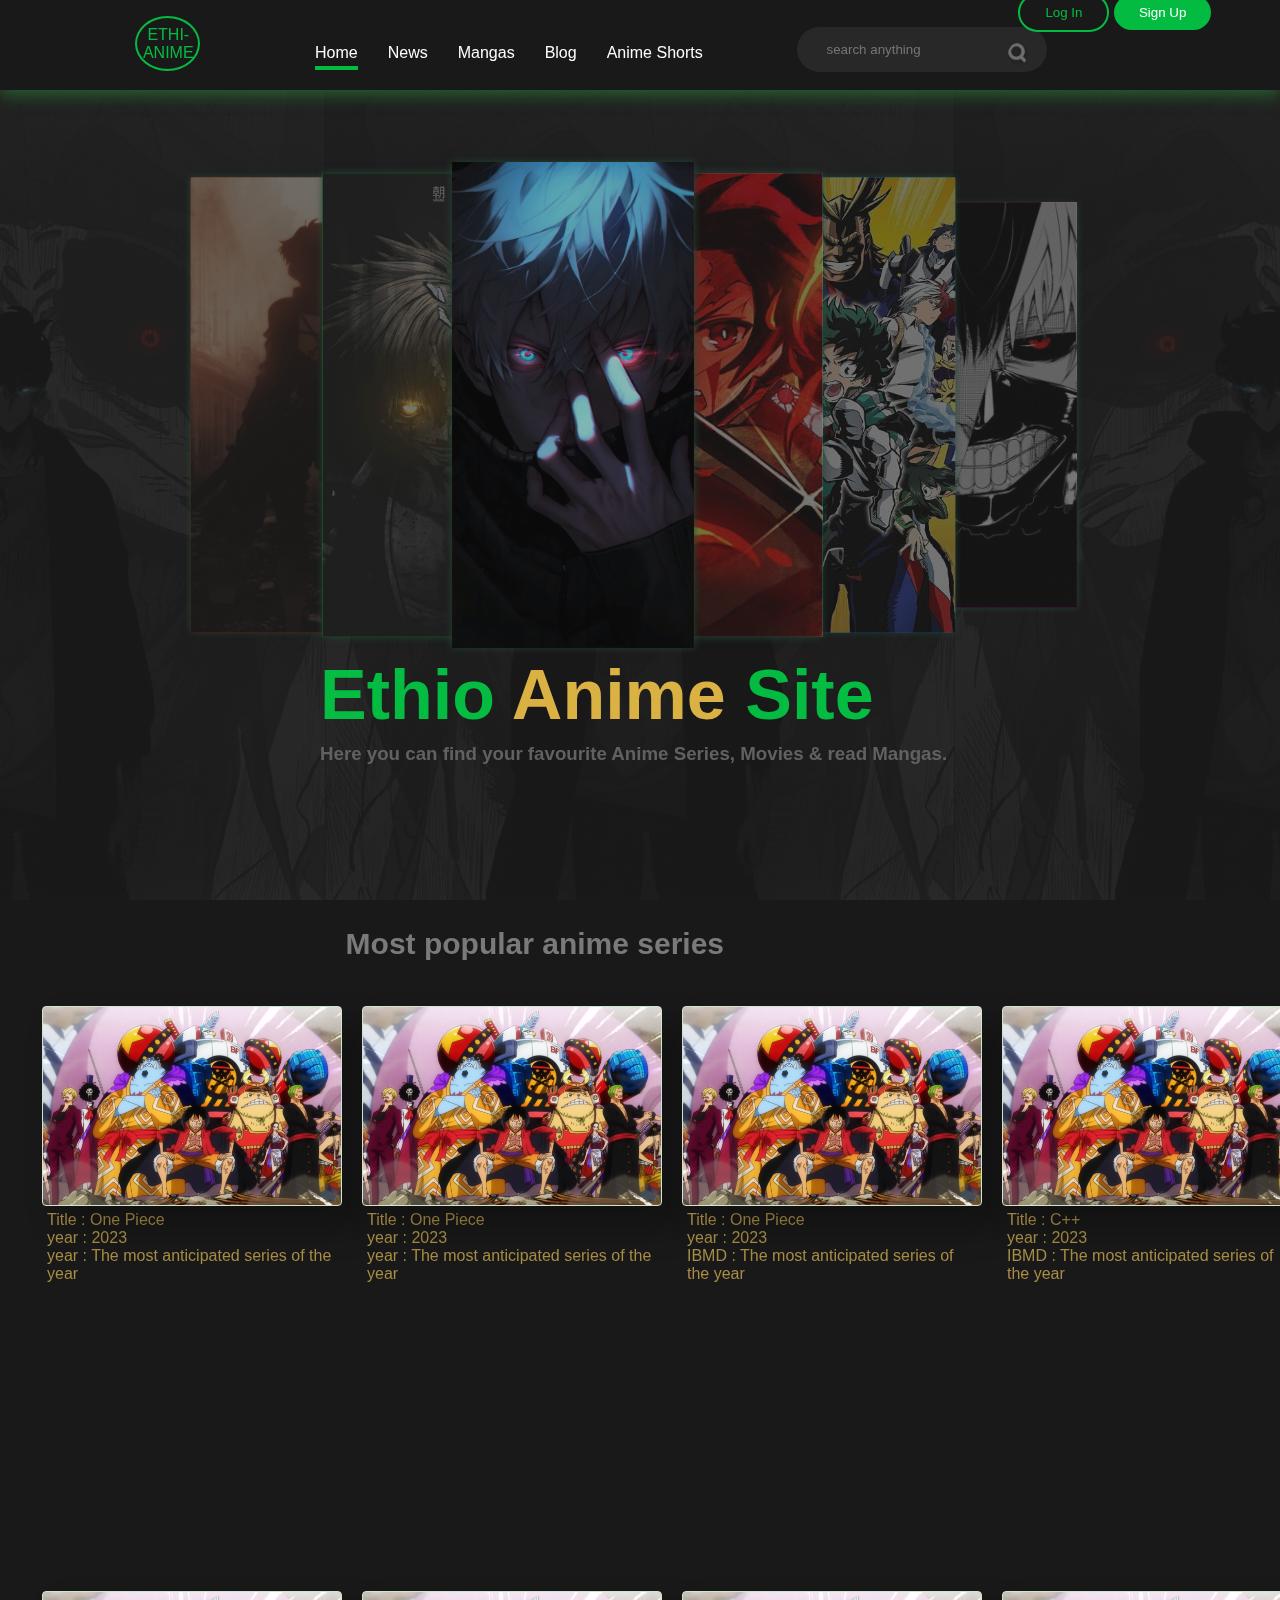
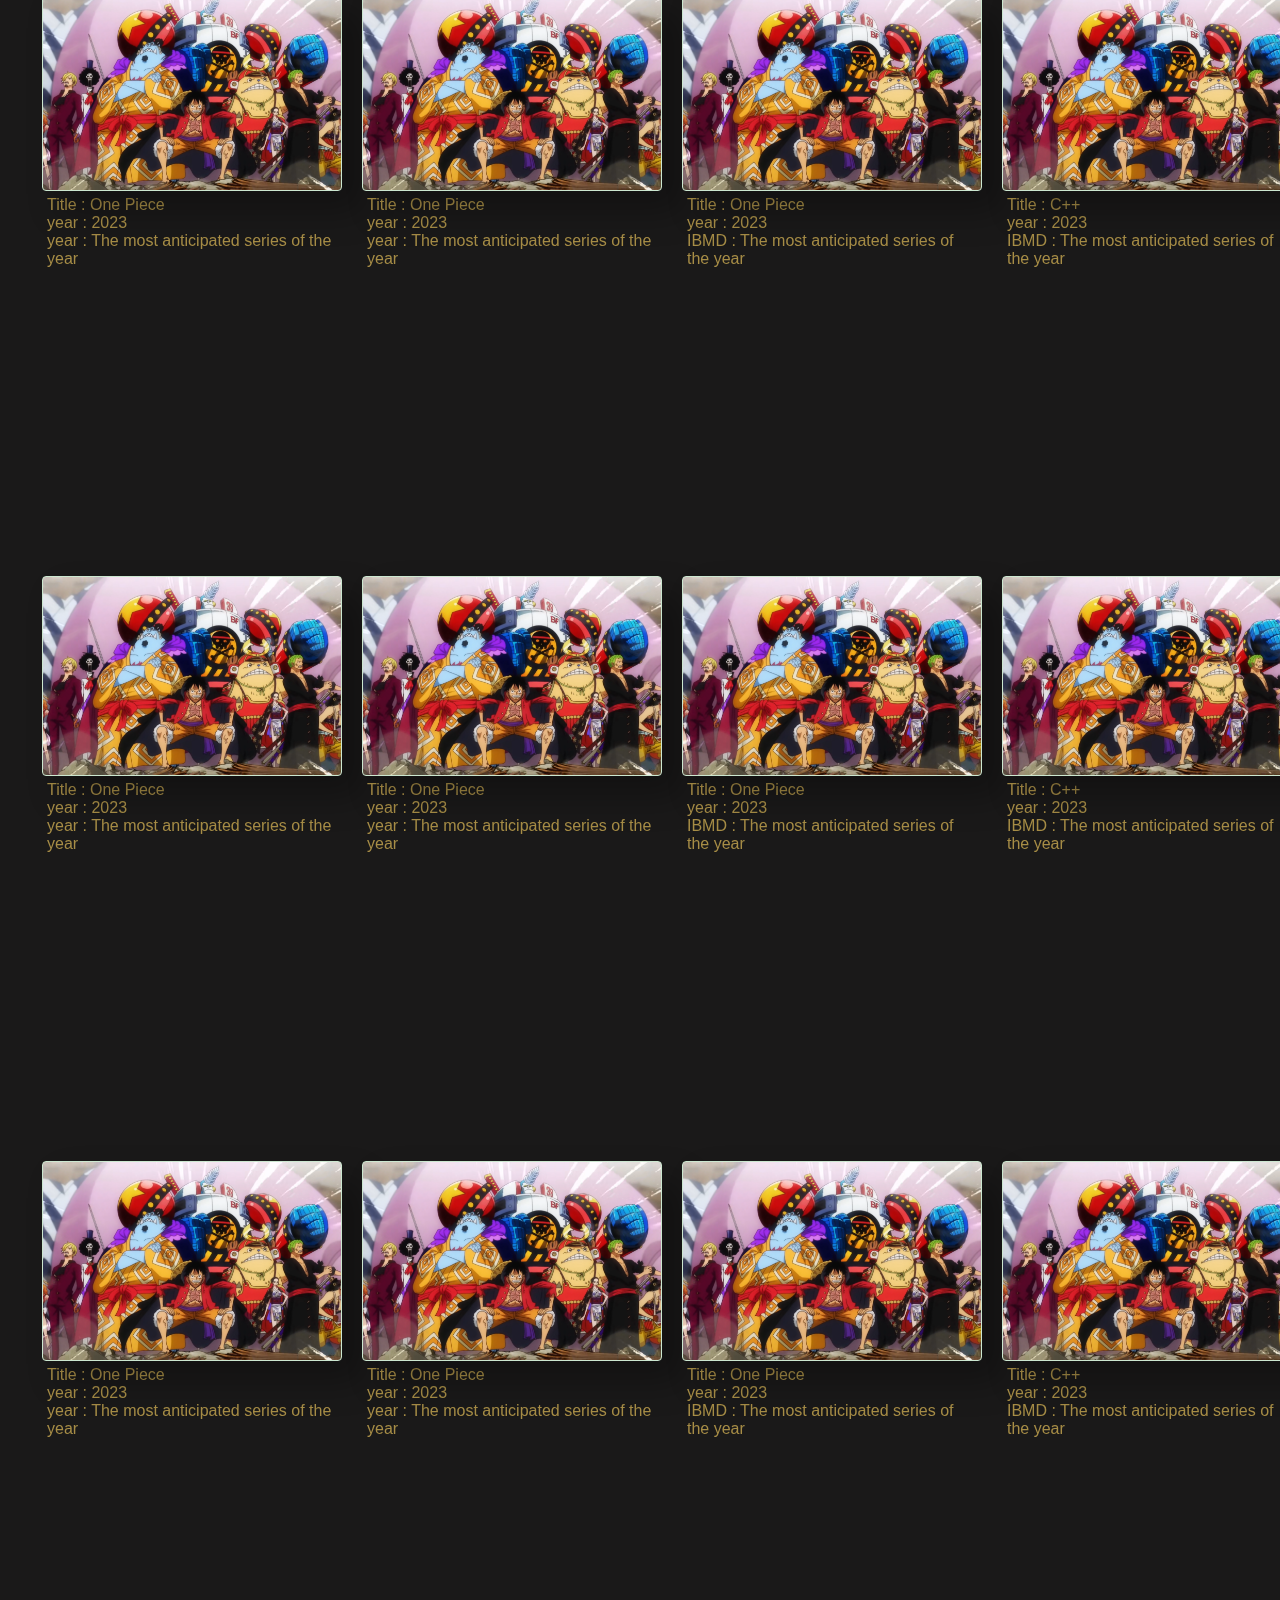
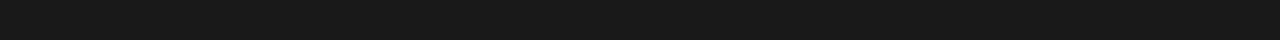
<file: index.html>
<!DOCTYPE html>
<html lang="en">
<head>
    <meta charset="UTF-8">
    <meta http-equiv="X-UA-Compatible" content="IE=edge">
    <meta name="viewport" content="width=device-width, initial-scale=1.0">
    <title>Ethio Anime Offical</title>
    <link rel="stylesheet" href="./css/style.css">
</head>
<body>
  <section class="landing">
    
 

    <div class="navBar">

      <div class="popup">
            <div class="close-btn">&times;</div>
            <div class="log-sign-holder">
                <ul>
                    <li >
                        <button id="login" type="button">Log in</button>
                    </li>
                    <li id="login">
                        <button id="signup" type="button">Sign Up</button>
                    </li>
                    <!-- <li id="signup"><a href="">Sign Up</a></li> -->
                </ul>
            </div>
            <div class="form" id="form">
                <h2>Wellcome Back</h2>
                <div class="form-element">
                    <label for="username">Username</label>
                    <input type="text" id="username">
                </div>
                <div class="form-element">
                    <label for="password">Password</label>
                    <input type="password" id="password" >
                </div>
                <div class="form-element" id="forgot">
                    <a href="#">forgot?</a>
                </div>
                <div class="form-element">
                    <button type="submit" class="btn1" onclick="">Login</button>
                </div>
            </div>
            <div class="form1" id="form1">
                <h2>Wellcome Back</h2>
                <div class="form-element">
                    <label for="email">Email</label>
                    <input type="email" id="email" >
                </div>
                <div class="form-element">
                    <label for="password">Password</label>
                    <input type="password" id="password" >
                </div>
                <div class="form-element">
                    <label for="password">Confirm Password</label>
                    <input type="password" id="password" >
                </div>
                <div class="form-element" id="forgot">
                    <a href="#">forgot?</a>
                </div>
                <div class="form-element">
                    <button type="submit" class="btn1" onclick="">Sign Up</button>
                </div>
            </div>
         </div>
         <div class="inner">
            <nav>
                <ul>
                  
                <div class="logo">ETHI-ANIME</div>
                <!-- Straw Hat -->
               <!-- <div class="strawContainer "> -->
                 <!-- <div class="strawhatOuter straw">
                </div>
                <div class="strawhatOuterEnd straw">
                    <div class="strawhatinner straw">
                                   
                </div>
               </div> -->
                <!-- Straw Hat -->


                    <li>
                        <a href="../ ./index.html"  class="Home">Home</a>
                    </li>
                    <li>
                        <a href="./news.html">News</a>
                    </li>
                    <li>
                        <a href="./mangas.html">Mangas</a>
                    </li>
                    <li>
                        <a href="./blog.html">Blog</a>
                    </li>
                    <li>
                        <a href="./css Animetion Affect/Animeshort.html">Anime Shorts</a>
                    </li>

                    <li>
                      <!-- <input type="search">
                      <button>
                        <img src="/img/Vector_search_icon.svg.png" alt="">
                      </button> -->
                      <form action="" method="get" class="search-bar">
                        <input type="text" placeholder="    search anything" name="q" class="input">
                        <button type="submit" id="search-bar-button">
                            <img src="img/Vector_search_icon.svg.png" alt="">
                        </button>
                      </form>
                    </li>
                </ul>
                <div class="login-position">
                  <button id="show-login" >Log In</button>
                  <button id="show-signup">Sign Up</button>
               </div>
              </nav>
            </div>
          </div>
            <!-- sign up start -->




    <!-- sign up Ending -->
            <!-- <h1>Ethio Anime</h1> -->
            <div class="gallery" id="posterList">
                <div class="BgImgBob" id="one">
                  <div class="layer">
                    <h3>Solo Leveling</h3>
                  </div>
                </div>
                <div class="BgImgBob" id="two">
                  <div class="layer">
                    <h3>Shingiki no Kiyojin</h3>
                  </div>
                </div>
                <div class="BgImgBob" id="three">
                  <div class="layer">
                    <h3>Bleach</h3>
                  </div>
                </div>
                <div class="BgImgBob" id="four">
                  <div class="layer">
                    <h3>jujutsu Kisen</h3>
                  </div>
                </div>
                <div class="BgImgBob" id="five">
                  <div class="layer">
                    <h3>Demon Slayer</h3>
                  </div>
                </div>
                <div class="BgImgBob" id="six">
                  <div class="layer">
                    <h3>My Hero Academia</h3>
                  </div>
                </div>
                <div class="BgImgBob" id="seven">
                  <div class="layer">
                    <h3>Tokyo Ghoule</h3>
                  </div>
                </div>
            </div>
          <div class="title">
            <h1>Ethio <span> Anime</span> Site </h1>
          <h3>Here you can find your favourite Anime Series, Movies & read Mangas.</h3>
          </div>
        </section>
    
     <section class="store-container" id="forBooks">
        <h2>Most popular anime series</h2>
         <div id="store">
            <div  class="square">
                <div class="cover">
                  <p>
                    <label for="title">Title :</label>
                    One Piece
                  </p>
                  <p>
                    <label for="title">year :</label>
                    2023
                  </p>
                  <p>
                    <label for="title">year :</label>
                    The most anticipated series of the year
                  </p>
                  <a href="/img/anime/IMG_20220614_191658_292.mp4" download>Download <span></span></a>
                </div>
              </div>
              <div class="discription">
                <p>
                  <label for="title">Title :</label>
                  One Piece
                </p>
                <p>
                  <label for="title">year :</label>
                  2023
                </p>
                <p>
                  <label for="title">year :</label>
                  The most anticipated series of the year
                </p>      
              </div>
         </div>

         <div id="store">
            <div  class="square">
                <div class="cover">
                  <p>
                    <label for="title">Title :</label>
                    One Piece
                  </p>
                  <p>
                    <label for="title">year :</label>
                    2023
                  </p>
                  <p>
                    <label for="title">year :</label>
                    The most anticipated series of the year
                  </p>
                  <a href="./img/anime/IMG_20220614_191658_292.mp4" download>Download <span></span></a>
                </div>
              </div>
              <div class="discription">
                <p>
                  <label for="title">Title :</label>
                  One Piece
                </p>
                <p>
                  <label for="title">year :</label>
                  2023
                </p>
                <p>
                  <label for="title">year :</label>
                  The most anticipated series of the year
                </p>
      
              </div>
         </div>

  
         <div id="store">
            <div  class="square">
                <div class="cover">
                  <p>
                    <label for="title">Title :</label>
                    One Piece
                  </p>
                  <p>
                    <label for="title">year :</label>
                    2023
                  </p>
                  <p>
                    <label for="title">IBMD :</label>
                    The most anticipated series of the year
                  </p>
                  <a href="./img/anime/IMG_20220614_191658_292.mp4" download>Download <span></span></a>
                </div>
              </div>
              <div class="discription">
                <p>
                  <label for="title">Title :</label>
                  One Piece
                </p>
                <p>
                  <label for="title">year :</label>
                  2023
                </p>
                <p>
                  <label for="title">IBMD :</label>
                  The most anticipated series of the year
                </p>
      
              </div>
         </div>

        
         <div id="store">
            <div  class="square">
                <div class="cover">
                  <p>
                    <label for="title">Title :</label>
                    One Piece
                  </p>
                  <p>
                    <label for="title">year :</label>
                    2023
                  </p>
                  <p>
                    <label for="title">IBMD:</label>
                    The most anticipated series of the year
                  </p>
                  <a href="./img/anime/IMG_20220614_191658_292.mp4" download>Download <span></span></a>
                </div>
              </div>
              <div class="discription">
                <p>
                  <label for="title">Title :</label>
                  C++
                </p>
                <p>
                  <label for="title">year :</label>
                  2023
                </p>
                <p>
                  <label for="title">IBMD :</label>
                  The most anticipated series of the year
                </p>
      
              </div>
         </div>

       
      </section>
    <section class="store-container" id="forBooks">
       
         <div id="store">
            <div  class="square">
                <div class="cover">
                  <p>
                    <label for="title">Title :</label>
                    One Piece
                  </p>
                  <p>
                    <label for="title">year :</label>
                    2023
                  </p>
                  <p>
                    <label for="title">year :</label>
                    The most anticipated series of the year
                  </p>
                  <a href="./img/anime/IMG_20220614_191658_292.mp4" download>Download <span></span></a>
                </div>
              </div>
              <div class="discription">
                <p>
                  <label for="title">Title :</label>
                  One Piece
                </p>
                <p>
                  <label for="title">year :</label>
                  2023
                </p>
                <p>
                  <label for="title">year :</label>
                  The most anticipated series of the year
                </p>      
              </div>
         </div>

      
         <div id="store">
            <div  class="square">
                <div class="cover">
                  <p>
                    <label for="title">Title :</label>
                    One Piece
                  </p>
                  <p>
                    <label for="title">year :</label>
                    2023
                  </p>
                  <p>
                    <label for="title">year :</label>
                    The most anticipated series of the year
                  </p>
                  <a href="./img/anime/IMG_20220614_191658_292.mp4" download>Download <span></span></a>
                </div>
              </div>
              <div class="discription">
                <p>
                  <label for="title">Title :</label>
                  One Piece
                </p>
                <p>
                  <label for="title">year :</label>
                  2023
                </p>
                <p>
                  <label for="title">year :</label>
                  The most anticipated series of the year
                </p>
      
              </div>
         </div>

        
         <div id="store">
            <div  class="square">
                <div class="cover">
                  <p>
                    <label for="title">Title :</label>
                    One Piece
                  </p>
                  <p>
                    <label for="title">year :</label>
                    2023
                  </p>
                  <p>
                    <label for="title">IBMD :</label>
                    The most anticipated series of the year
                  </p>
                  <a href="./img/anime/IMG_20220614_191658_292.mp4" download>Download <span></span></a>
                </div>
              </div>
              <div class="discription">
                <p>
                  <label for="title">Title :</label>
                  One Piece
                </p>
                <p>
                  <label for="title">year :</label>
                  2023
                </p>
                <p>
                  <label for="title">IBMD :</label>
                  The most anticipated series of the year
                </p>
      
              </div>
         </div>

     
         <div id="store">
            <div  class="square">
                <div class="cover">
                  <p>
                    <label for="title">Title :</label>
                    One Piece
                  </p>
                  <p>
                    <label for="title">year :</label>
                    2023
                  </p>
                  <p>
                    <label for="title">IBMD:</label>
                    The most anticipated series of the year
                  </p>
                  <a href="./img/anime/IMG_20220614_191658_292.mp4" download>Download <span></span></a>
                </div>
              </div>
              <div class="discription">
                <p>
                  <label for="title">Title :</label>
                  C++
                </p>
                <p>
                  <label for="title">year :</label>
                  2023
                </p>
                <p>
                  <label for="title">IBMD :</label>
                  The most anticipated series of the year
                </p>
      
              </div>
         </div>

        
       
      </section>
    <section class="store-container" id="forBooks">
       
         <div id="store">
            <div  class="square">
                <div class="cover">
                  <p>
                    <label for="title">Title :</label>
                    One Piece
                  </p>
                  <p>
                    <label for="title">year :</label>
                    2023
                  </p>
                  <p>
                    <label for="title">year :</label>
                    The most anticipated series of the year
                  </p>
                  <a href="/img/anime/IMG_20220614_191658_292.mp4" download>Download <span></span></a>
                </div>
              </div>
              <div class="discription">
                <p>
                  <label for="title">Title :</label>
                  One Piece
                </p>
                <p>
                  <label for="title">year :</label>
                  2023
                </p>
                <p>
                  <label for="title">year :</label>
                  The most anticipated series of the year
                </p>      
              </div>
         </div>

       
         <div id="store">
            <div  class="square">
                <div class="cover">
                  <p>
                    <label for="title">Title :</label>
                    One Piece
                  </p>
                  <p>
                    <label for="title">year :</label>
                    2023
                  </p>
                  <p>
                    <label for="title">year :</label>
                    The most anticipated series of the year
                  </p>
                  <a href="/img/anime/IMG_20220614_191658_292.mp4" download>Download <span></span></a>
                </div>
              </div>
              <div class="discription">
                <p>
                  <label for="title">Title :</label>
                  One Piece
                </p>
                <p>
                  <label for="title">year :</label>
                  2023
                </p>
                <p>
                  <label for="title">year :</label>
                  The most anticipated series of the year
                </p>
      
              </div>
         </div>

        
         <div id="store">
            <div  class="square">
                <div class="cover">
                  <p>
                    <label for="title">Title :</label>
                    One Piece
                  </p>
                  <p>
                    <label for="title">year :</label>
                    2023
                  </p>
                  <p>
                    <label for="title">IBMD :</label>
                    The most anticipated series of the year
                  </p>
                  <a href="/img/anime/IMG_20220614_191658_292.mp4" download>Download <span></span></a>
                </div>
              </div>
              <div class="discription">
                <p>
                  <label for="title">Title :</label>
                  One Piece
                </p>
                <p>
                  <label for="title">year :</label>
                  2023
                </p>
                <p>
                  <label for="title">IBMD :</label>
                  The most anticipated series of the year
                </p>
      
              </div>
         </div>

       
         <div id="store">
            <div  class="square">
                <div class="cover">
                  <p>
                    <label for="title">Title :</label>
                    One Piece
                  </p>
                  <p>
                    <label for="title">year :</label>
                    2023
                  </p>
                  <p>
                    <label for="title">IBMD:</label>
                    The most anticipated series of the year
                  </p>
                  <a href="/img/anime/IMG_20220614_191658_292.mp4" download>Download <span></span></a>
                </div>
              </div>
              <div class="discription">
                <p>
                  <label for="title">Title :</label>
                  C++
                </p>
                <p>
                  <label for="title">year :</label>
                  2023
                </p>
                <p>
                  <label for="title">IBMD :</label>
                  The most anticipated series of the year
                </p>
      
              </div>
         </div>

        
       
      </section>
    <section class="store-container" id="forBooks">
       
         <div id="store">
            <div  class="square">
                <div class="cover">
                  <p>
                    <label for="title">Title :</label>
                    One Piece
                  </p>
                  <p>
                    <label for="title">year :</label>
                    2023
                  </p>
                  <p>
                    <label for="title">year :</label>
                    The most anticipated series of the year
                  </p>
                  <a href="/img/anime/IMG_20220614_191658_292.mp4" download>Download <span></span></a>
                </div>
              </div>
              <div class="discription">
                <p>
                  <label for="title">Title :</label>
                  One Piece
                </p>
                <p>
                  <label for="title">year :</label>
                  2023
                </p>
                <p>
                  <label for="title">year :</label>
                  The most anticipated series of the year
                </p>      
              </div>
         </div>

        
         <div id="store">
            <div  class="square">
                <div class="cover">
                  <p>
                    <label for="title">Title :</label>
                    One Piece
                  </p>
                  <p>
                    <label for="title">year :</label>
                    2023
                  </p>
                  <p>
                    <label for="title">year :</label>
                    The most anticipated series of the year
                  </p>
                  <a href="/img/anime/IMG_20220614_191658_292.mp4" download>Download <span></span></a>
                </div>
              </div>
              <div class="discription">
                <p>
                  <label for="title">Title :</label>
                  One Piece
                </p>
                <p>
                  <label for="title">year :</label>
                  2023
                </p>
                <p>
                  <label for="title">year :</label>
                  The most anticipated series of the year
                </p>
      
              </div>
         </div>

        
         <div id="store">
            <div  class="square">
                <div class="cover">
                  <p>
                    <label for="title">Title :</label>
                    One Piece
                  </p>
                  <p>
                    <label for="title">year :</label>
                    2023
                  </p>
                  <p>
                    <label for="title">IBMD :</label>
                    The most anticipated series of the year
                  </p>
                  <a href="/img/anime/IMG_20220614_191658_292.mp4" download>Download <span></span></a>
                </div>
              </div>
              <div class="discription">
                <p>
                  <label for="title">Title :</label>
                  One Piece
                </p>
                <p>
                  <label for="title">year :</label>
                  2023
                </p>
                <p>
                  <label for="title">IBMD :</label>
                  The most anticipated series of the year
                </p>
      
              </div>
         </div>

        
         <div id="store">
            <div  class="square">
                <div class="cover">
                  <p>
                    <label for="title">Title :</label>
                    One Piece
                  </p>
                  <p>
                    <label for="title">year :</label>
                    2023
                  </p>
                  <p>
                    <label for="title">IBMD:</label>
                    The most anticipated series of the year
                  </p>
                  <a href="/img/anime/IMG_20220614_191658_292.mp4" download>Download <span></span></a>
                </div>
              </div>
              <div class="discription">
                <p>
                  <label for="title">Title :</label>
                  C++
                </p>
                <p>
                  <label for="title">year :</label>
                  2023
                </p>
                <p>
                  <label for="title">IBMD :</label>
                  The most anticipated series of the year
                </p>
      
              </div>
         </div>

      </section> 

    <script src="js/jquery-3-4-1.js"></script>
    <script src="js/app.js"></script>
</body>
</html>
</file>
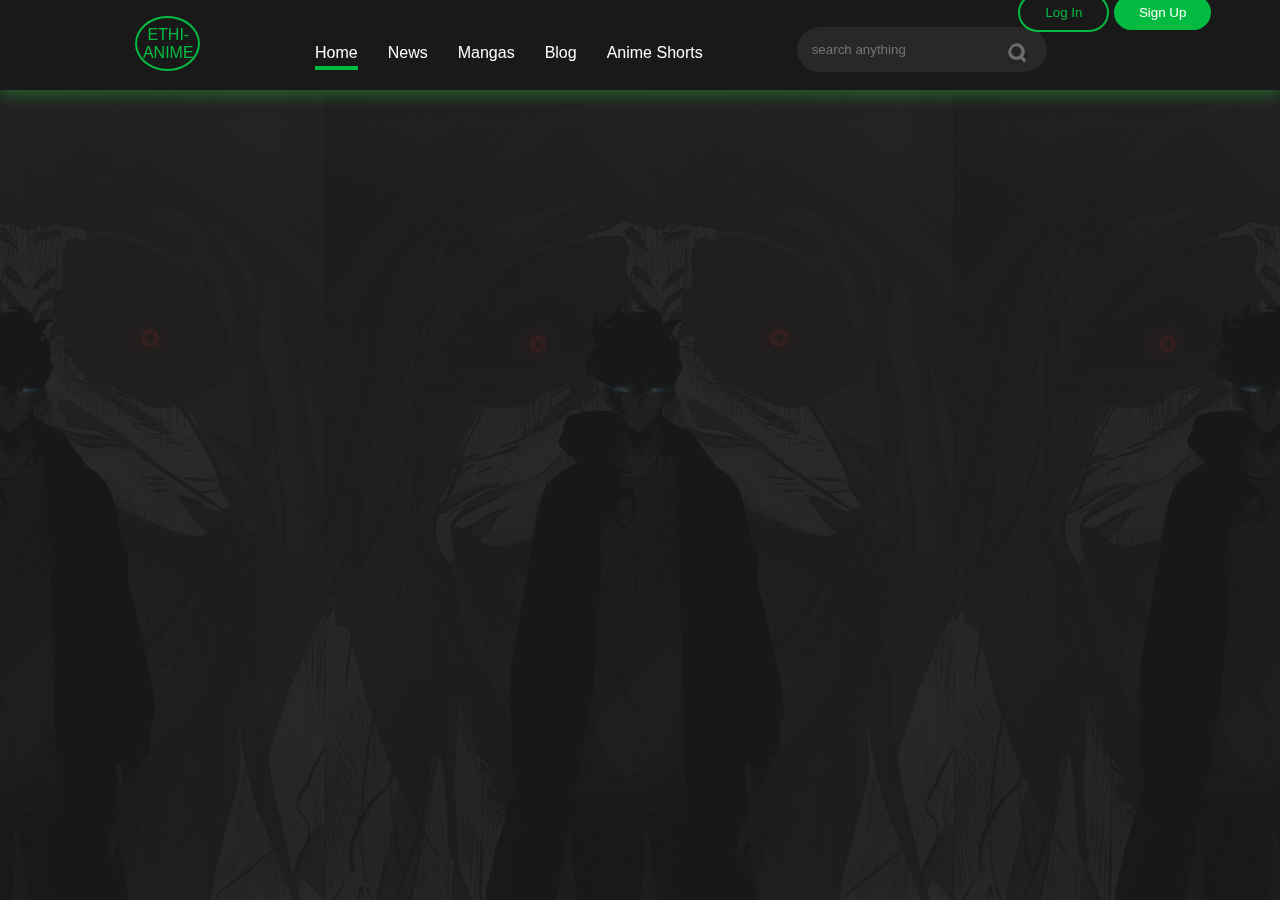
<file: blog.html>
<!DOCTYPE html>
<html lang="en">
<head>
    <meta charset="UTF-8">
    <meta http-equiv="X-UA-Compatible" content="IE=edge">
    <meta name="viewport" content="width=device-width, initial-scale=1.0">
    <title>Our Web</title>
    <link rel="stylesheet" href="./css/style.css">
    <script src="../js/app.js" defer></script>
</head>
<body>
    <section class="landing">
        
        <div class="navBar">
          <div class="popup">
            <div class="close-btn">&times;</div>
            <div class="log-sign-holder">
                <ul>
                    <li >
                        <button id="login" type="button">Log in</button>
                    </li>
                    <li id="login">
                        <button id="signup" type="button">Sign Up</button>
                    </li>
                    <!-- <li id="signup"><a href="">Sign Up</a></li> -->
                </ul>
            </div>
            <div class="form" id="form">
                <h2>Wellcome Back</h2>
                <div class="form-element">
                    <label for="username">Username</label>
                    <input type="text" id="username">
                </div>
                <div class="form-element">
                    <label for="password">Password</label>
                    <input type="password" id="password" >
                </div>
                <div class="form-element" id="forgot">
                    <a href="#">forgot?</a>
                </div>
                <div class="form-element">
                    <button type="submit" class="btn1" onclick="">Login</button>
                </div>
            </div>
            <div class="form1" id="form1">
                <h2>Wellcome Back</h2>
                <div class="form-element">
                    <label for="email">Email</label>
                    <input type="email" id="email" >
                </div>
                <div class="form-element">
                    <label for="password">Password</label>
                    <input type="password" id="password" >
                </div>
                <div class="form-element">
                    <label for="password">Confirm Password</label>
                    <input type="password" id="password" >
                </div>
                <div class="form-element" id="forgot">
                    <a href="#">forgot?</a>
                </div>
                <div class="form-element">
                    <button type="submit" class="btn1" onclick="">Sign Up</button>
                </div>
            </div>
         </div>
            <nav>
                <ul>
                <div class="logo">ETHI-ANIME</div>
                 <!-- Straw Hat -->
               <!-- <div class="strawContainer "> -->
                <!-- <div class="strawhatOuter straw">
                </div>
                <div class="strawhatOuterEnd straw">
                    <div class="strawhatinner straw">
                        
                    </div>
                    
                </div>
               </div> -->
                <!-- Straw Hat -->

                    <li>
                        <a href="../index.html"  class="Home">Home</a>
                    </li>
                    <li>
                        <a href="/news.html">News</a>
                    </li>
                    <li>
                        <a href="/mangas.html">Mangas</a>
                    </li>
                    <li>
                        <a href="blog.html">Blog</a>
                    </li>
                    <li>
                        <a href="/css Animetion Affect/Animeshort.html">Anime Shorts</a>
                    </li>

                    <li>
                    
                      <form action="" method="get" class="search-bar">
                        <input type="text" placeholder="search anything" name="q" class="input">
                        <button type="submit" id="search-bar-button">
                            <img src="img/Vector_search_icon.svg.png" alt="">
                        </button>
                      </form>
                    </li>
                </ul>
                <div class="login-position">
                  <button id="show-login" >Log In</button>
                  <button id="show-signup">Sign Up</button>
               </div>
              </nav>
            </div>
<!-- 
    <div class="aninews">
        <h2>Anime News </h2>
    </div>
    <div class="aninews_p">
        <p>Here you can find all anime shorts for fun form all social medias</p>
    </div> -->
    
    </section>
</body>
</html>
</file>
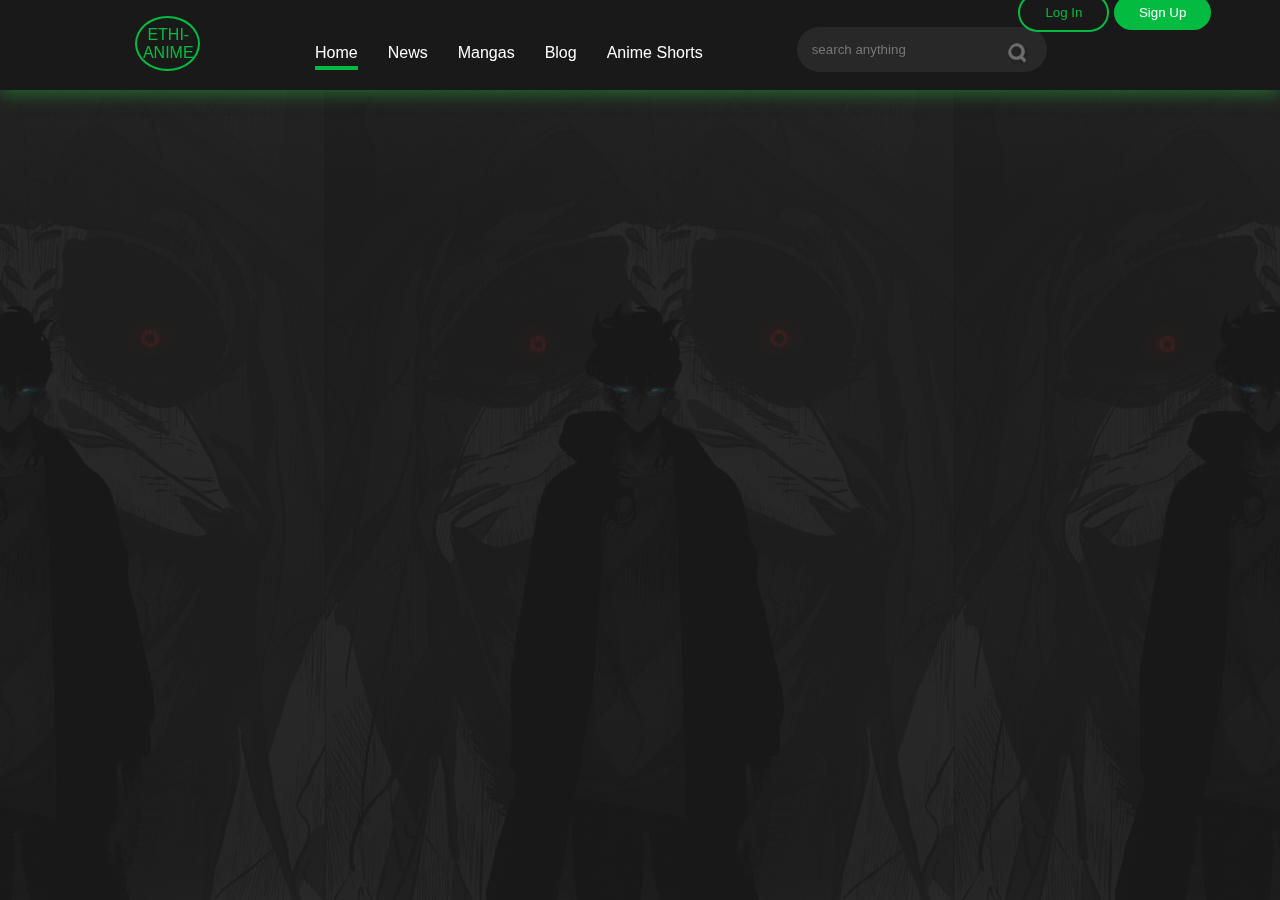
<file: mangas.html>
<!DOCTYPE html>
<html lang="en">
<head>
    <meta charset="UTF-8">
    <meta http-equiv="X-UA-Compatible" content="IE=edge">
    <meta name="viewport" content="width=device-width, initial-scale=1.0">
    <title>Manga Gallery</title>
    <link rel="stylesheet" href="./css/style.css">
    <script src="../js/app.js" defer></script>
</head>
<body>
    <section class="landing">
        
        <div class="navBar">
          <div class="popup">
            <div class="close-btn">&times;</div>
            <div class="log-sign-holder">
                <ul>
                    <li >
                        <button id="login" type="button">Log in</button>
                    </li>
                    <li id="login">
                        <button id="signup" type="button">Sign Up</button>
                    </li>
                    <!-- <li id="signup"><a href="">Sign Up</a></li> -->
                </ul>
            </div>
            <div class="form" id="form">
                <h2>Wellcome Back</h2>
                <div class="form-element">
                    <label for="username">Username</label>
                    <input type="text" id="username">
                </div>
                <div class="form-element">
                    <label for="password">Password</label>
                    <input type="password" id="password" >
                </div>
                <div class="form-element" id="forgot">
                    <a href="#">forgot?</a>
                </div>
                <div class="form-element">
                    <button type="submit" class="btn1" onclick="">Login</button>
                </div>
            </div>
            <div class="form1" id="form1">
                <h2>Wellcome Back</h2>
                <div class="form-element">
                    <label for="email">Email</label>
                    <input type="email" id="email" >
                </div>
                <div class="form-element">
                    <label for="password">Password</label>
                    <input type="password" id="password" >
                </div>
                <div class="form-element">
                    <label for="password">Confirm Password</label>
                    <input type="password" id="password" >
                </div>
                <div class="form-element" id="forgot">
                    <a href="#">forgot?</a>
                </div>
                <div class="form-element">
                    <button type="submit" class="btn1" onclick="">Sign Up</button>
                </div>
            </div>
         </div>
            <nav>
                <ul>
                <div class="logo">ETHI-ANIME</div>
                 <!-- Straw Hat -->
               <!-- <div class="strawContainer "> -->
                <!-- <div class="strawhatOuter straw">
                </div>
                <div class="strawhatOuterEnd straw">
                    <div class="strawhatinner straw">
                        
                    </div>
                    
                </div>
               </div> -->
                <!-- Straw Hat -->

                    <li>
                        <a href="../index.html"  class="Home">Home</a>
                    </li>
                    <li>
                        <a href="/news.html">News</a>
                    </li>
                    <li>
                        <a href="/mangas.html">Mangas</a>
                    </li>
                    <li>
                        <a href="/blog.html">Blog</a>
                    </li>
                    <li>
                        <a href="/css Animetion Affect/Animeshort.html">Anime Shorts</a>
                    </li>

                    <li>
                    
                      <form action="" method="get" class="search-bar">
                        <input type="text" placeholder="search anything" name="q" class="input">
                        <button type="submit" id="search-bar-button">
                            <img src="img/Vector_search_icon.svg.png" alt="">
                        </button>
                      </form>
                    </li>
                </ul>
                <div class="login-position">
                  <button id="show-login" >Log In</button>
                  <button id="show-signup">Sign Up</button>
               </div>
              </nav>
            </div>
<!-- 
    <div class="aninews">
        <h2>Anime News </h2>
    </div>
    <div class="aninews_p">
        <p>Here you can find all anime shorts for fun form all social medias</p>
    </div> -->
    
    </section>
</body>
</html>
</file>
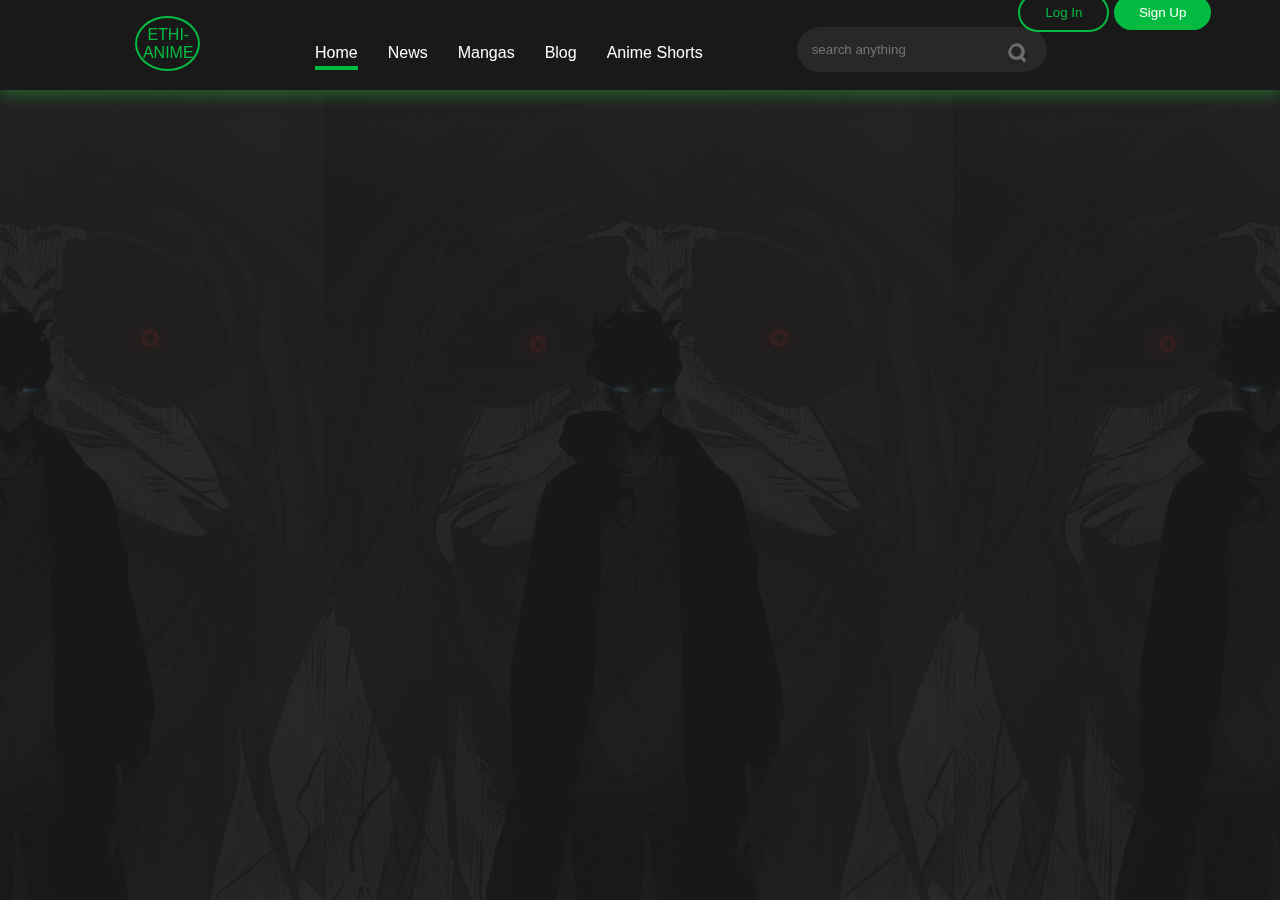
<file: news.html>
<!DOCTYPE html>
<html lang="en">
<head>
    <meta charset="UTF-8">
    <meta http-equiv="X-UA-Compatible" content="IE=edge">
    <meta name="viewport" content="width=device-width, initial-scale=1.0">
    <title>Anime News</title>
    <link rel="stylesheet" href="./css/style.css">
    <script src="../js/app.js" defer></script>
</head>
<body>
    <section class="landing">
        
        <div class="navBar">
          <div class="popup">
            <div class="close-btn">&times;</div>
            <div class="log-sign-holder">
                <ul>
                    <li >
                        <button id="login" type="button">Log in</button>
                    </li>
                    <li id="login">
                        <button id="signup" type="button">Sign Up</button>
                    </li>
                    <!-- <li id="signup"><a href="">Sign Up</a></li> -->
                </ul>
            </div>
            <div class="form" id="form">
                <h2>Wellcome Back</h2>
                <div class="form-element">
                    <label for="username">Username</label>
                    <input type="text" id="username">
                </div>
                <div class="form-element">
                    <label for="password">Password</label>
                    <input type="password" id="password" >
                </div>
                <div class="form-element" id="forgot">
                    <a href="#">forgot?</a>
                </div>
                <div class="form-element">
                    <button type="submit" class="btn1" onclick="">Login</button>
                </div>
            </div>
            <div class="form1" id="form1">
                <h2>Wellcome Back</h2>
                <div class="form-element">
                    <label for="email">Email</label>
                    <input type="email" id="email" >
                </div>
                <div class="form-element">
                    <label for="password">Password</label>
                    <input type="password" id="password" >
                </div>
                <div class="form-element">
                    <label for="password">Confirm Password</label>
                    <input type="password" id="password" >
                </div>
                <div class="form-element" id="forgot">
                    <a href="#">forgot?</a>
                </div>
                <div class="form-element">
                    <button type="submit" class="btn1" onclick="">Sign Up</button>
                </div>
            </div>
         </div>
            <nav>
                <ul>
                <div class="logo">ETHI-ANIME</div>
                 <!-- Straw Hat -->
               <!-- <div class="strawContainer "> -->
                <!-- <div class="strawhatOuter straw">
                </div>
                <div class="strawhatOuterEnd straw">
                    <div class="strawhatinner straw">
                        
                     </div> 
                    
                </div>
               </div> -->
                <!-- Straw Hat -->

                <li>
                    <a href="index.html"  class="Home">Home</a>
                </li>
                <li>
                    <a href="news.html">News</a>
                </li>
                <li>
                    <a href="mangas.html">Mangas</a>
                </li>
                <li>
                    <a href="blog.html">Blog</a>
                </li>
                <li>
                    <a href="css Animetion Affect/Animeshort.html">Anime Shorts</a>
                </li>

                    <li>
                    
                      <form action="" method="get" class="search-bar">
                        <input type="text" placeholder="search anything" name="q" class="input">
                        <button type="submit" id="search-bar-button">
                            <img src="img/Vector_search_icon.svg.png" alt="">
                        </button>
                      </form>
                    </li>
                </ul>
                <div class="login-position">
                  <button id="show-login" >Log In</button>
                  <button id="show-signup">Sign Up</button>
               </div>
              </nav>
            </div>
<!-- 
    <div class="aninews">
        <h2>Anime News </h2>
    </div>
    <div class="aninews_p">
        <p>Here you can find all anime shorts for fun form all social medias</p>
    </div> -->
    
    </section>
</body>
</html>
</file>
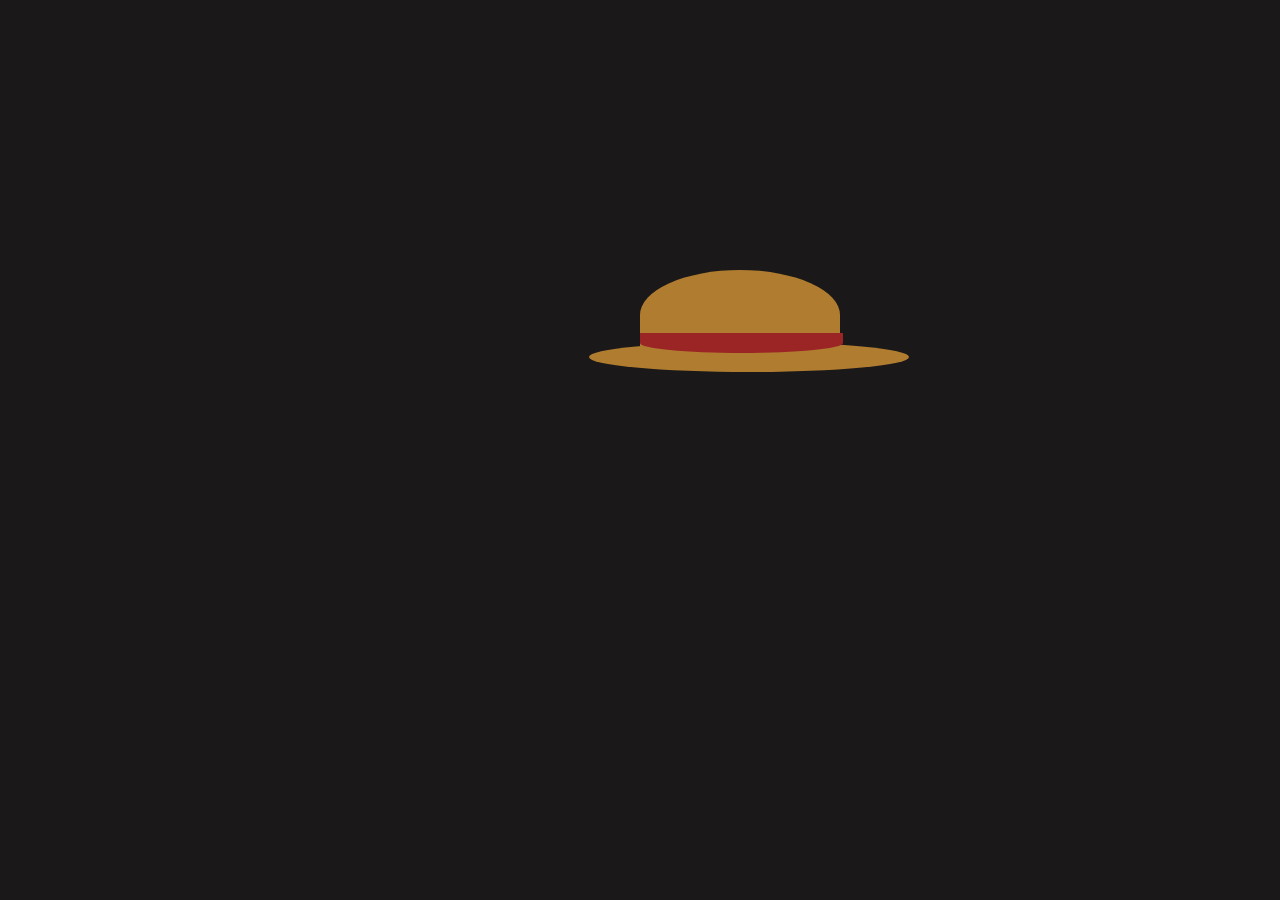
<file: strawhat.html>
<!DOCTYPE html>
<html lang="en">
<head>
    <meta charset="UTF-8">
    <meta name="viewport" content="width=device-width, initial-scale=1.0">
    <title>Document</title>
    <link rel="stylesheet" href="straw.css">
    
</head>
<body>
    <div class="strawhatOuter">
    </div>
    <div class="strawhatOuterEnd">
        <div class="strawhatinner">
            
        </div>
        
    </div>
</body>
</html>
</file>
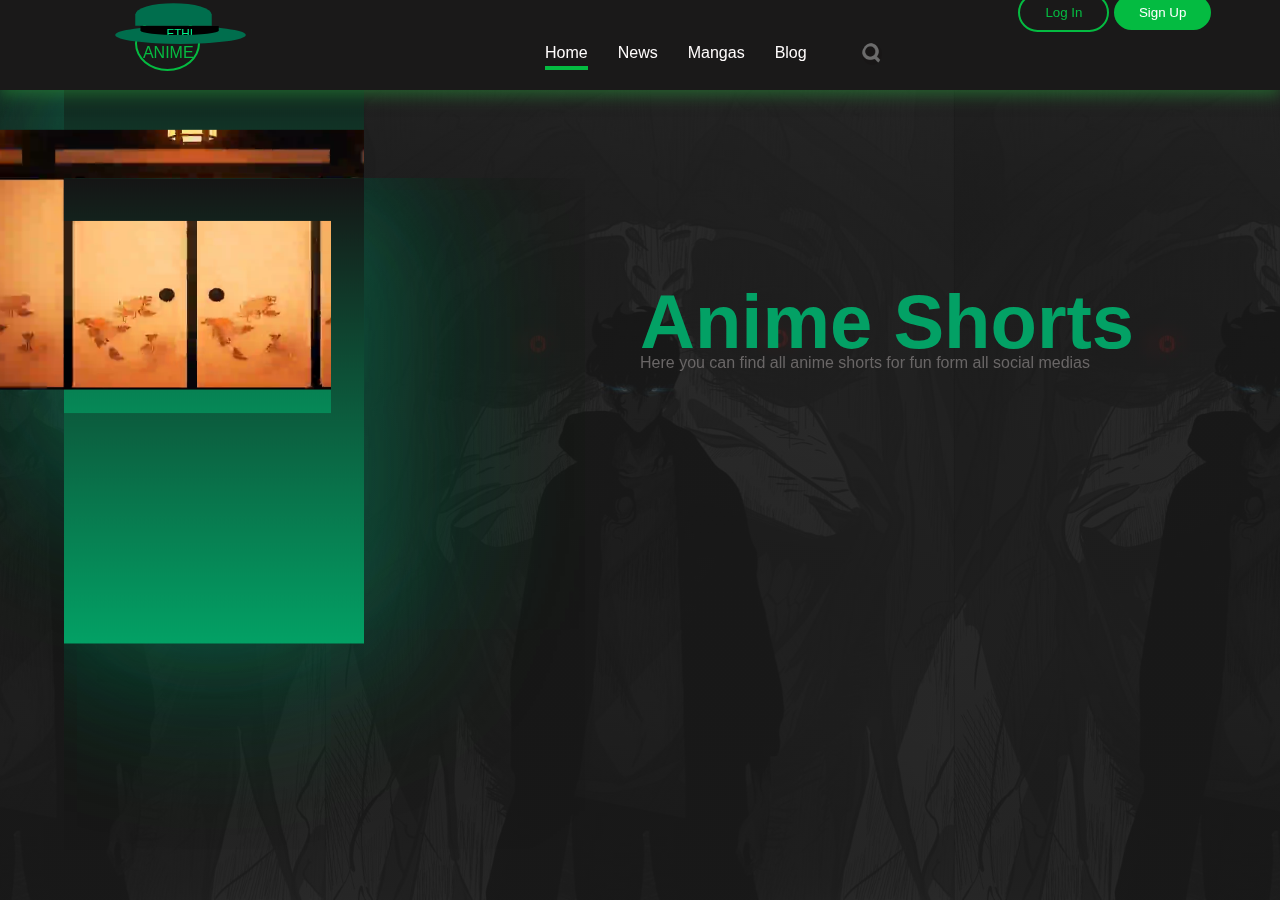
<file: css Animetion Affect/Animeshort.html>
<!DOCTYPE html>
<html lang="en">
<head>
    <meta charset="UTF-8">
    <meta http-equiv="X-UA-Compatible" content="IE=edge">
    <meta name="viewport" content="width=device-width, initial-scale=1.0">
    <title>Anime shorts</title>
    <link rel="stylesheet" href="../css Animetion Affect/css/style.css">
    <link rel="stylesheet" href="../css/style.css">
    <script src="../js/app.js" defer></script>
</head>
<body>
    <section class="landing">
        
        <div class="navBar">
          <div class="popup">
            <div class="close-btn">&times;</div>
            <div class="log-sign-holder">
                <ul>
                    <li >
                        <button id="login" type="button">Log in</button>
                    </li>
                    <li id="login">
                        <button id="signup" type="button">Sign Up</button>
                    </li>
                    <!-- <li id="signup"><a href="">Sign Up</a></li> -->
                </ul>
            </div>
            <div class="form" id="form">
                <h2>Wellcome Back</h2>
                <div class="form-element">
                    <label for="username">Username</label>
                    <input type="text" id="username">
                </div>
                <div class="form-element">
                    <label for="password">Password</label>
                    <input type="password" id="password" >
                </div>
                <div class="form-element" id="forgot">
                    <a href="#">forgot?</a>
                </div>
                <div class="form-element">
                    <button type="submit" class="btn1" onclick="">Login</button>
                </div>
            </div>
            <div class="form1" id="form1">
                <h2>Wellcome Back</h2>
                <div class="form-element">
                    <label for="email">Email</label>
                    <input type="email" id="email" >
                </div>
                <div class="form-element">
                    <label for="password">Password</label>
                    <input type="password" id="password" >
                </div>
                <div class="form-element">
                    <label for="password">Confirm Password</label>
                    <input type="password" id="password" >
                </div>
                <div class="form-element" id="forgot">
                    <a href="#">forgot?</a>
                </div>
                <div class="form-element">
                    <button type="submit" class="btn1" onclick="">Sign Up</button>
                </div>
            </div>
         </div>
            <nav>
                <ul>
                <div class="logo">ETHI-ANIME</div>
                 <!-- Straw Hat -->
               <!-- <div class="strawContainer "> -->
                <div class="strawhatOuter straw">
                </div>
                <div class="strawhatOuterEnd straw">
                    <div class="strawhatinner straw">
                        <p>ETHI</p>
                    <!-- </div> -->
                    
                </div>
               </div>
                <!-- Straw Hat -->

                    <li>
                        <a href="../index.html"  class="Home">Home</a>
                    </li>
                    <li>
                        <a href="../news.html">News</a>
                    </li>
                    <li>
                        <a href="../mangas.html">Mangas</a>
                    </li>
                    <li>
                        <a href="../blog.html">Blog</a>
                    </li>

                    <li>
                      <!-- <input type="search">
                      <button>
                        <img src="/img/Vector_search_icon.svg.png" alt="">
                      </button> -->
                      <form action="" method="get" class="search-bar">
                        <!-- <input type="text" placeholder="search anything" name="q" class="input"> -->
                        <button type="submit" id="search-bar-button">
                            <img src="../img/Vector_search_icon.svg.png" alt="">
                        </button>
                      </form>
                    </li>
                </ul>
                <div class="login-position">
                  <button id="show-login" >Log In</button>
                  <button id="show-signup">Sign Up</button>
               </div>
              </nav>
            </div>

    <div class="cube">
        <div class="Top"><!-- <h1 style=" color: rgb(0, 4, 255); text-shadow: 0 0 120px rgb(0, 4, 255);"> -->
           <!-- <video src="/4_5765992826080854987.mp4" autoplay muted loop style="position:fixed; rotate: 90deg; width: 100%; height: 100%; padding: 0; margin: 0;"></video> -->
        <!-- </h1> --></div>
        <div>
            <span style="--i:0">
                <video id="vid"  src="../css Animetion Affect/AnimeShortV.mp4" autoplay muted loop style="position: relative; box-sizing: border-box; rotate: 90deg; width: 100%; height: 100%; padding: 0; margin: 0;"></video>

                <!-- <p>E</p> -->
            </span>
            <span style="--i:1">
                <video src="../css Animetion Affect/AnimeShortV.mp4" autoplay muted loop style="position: relative; width: 100%; rotate: 90deg;  height: 100%; padding: 0; margin: 0;"></video>
                <!-- <p>E</p> -->
            </span>
            <span style="--i:2">
                <video src="../css Animetion Affect/AnimeShortV.mp4" autoplay muted loop style="position: relative; rotate: 90deg; width: 100%; height: 100%; padding: 0; margin: 0;"></video>
                <!-- <p>E</p> -->
            </span>
            <span style="--i:3">
                <video src="../css Animetion Affect/AnimeShortV.mp4" autoplay muted loop style="position: relative;  width: 100%; rotate: 90deg; height: 100%; padding: 0; margin: 0;"></video>
            </span>
        </div>
    </div>

    <div class="anishort">
        <h2>Anime Shorts </h2>
    </div>
    <div class="anime_p">
        <p>Here you can find all anime shorts for fun form all social medias</p>
    </div>
    <!-- <div class="cube">
        <div class="Top"><h1 style="padding: 50%; color: rgb(0, 4, 255); text-shadow: 0 0 120px rgb(0, 4, 255);">
            itachi
        </h1></div>
        <div>
            <span style="--i:0"><p>E</p></span>
            <span style="--i:1"><p>E</p></span>
            <span style="--i:2"><p>E</p></span>
            <span style="--i:3"></span>
        </div>
    </div> -->
    </section>


    <script src="../js/jquery-3-4-1.js"></script>
    <script src="../js/app.js"></script>
</body>
</html>
</file>
<file: css/style.css>
@charset "UTF-8";
:root {
  --prmaryColor: #1a1919;
  --accentColor: rgba(0, 221, 74, 0.829) ;
}

* {
  margin: 0%;
  padding: 0%;
  box-sizing: border-box;
}

body {
  font-family: sans-serif;
  background-color: var(--prmaryColor);
  color: aliceblue;
  overflow-x: hidden;
}

.landing {
  background-color: var(--prmaryColor);
  background-image: linear-gradient(rgba(32, 32, 32, 0.733), rgba(32, 32, 32, 0.76)), url(../img/Alt\ The\ Woo.jpg);
  background-position: center;
  background-size: contain;
  width: 100%;
  height: 100vh;
  margin: 0;
  padding: 0%;
  animation: animate 30s ease-in-out infinite;
  background-position: center;
  background-size: contain;
  animation: none;
  background-position: left 5;
  transition: 1s ease-in-out;
}

.inner.active {
  filter: blur(80px);
  pointer-events: none;
}

@keyframes animate {
  0%, 100% {
    background-image: linear-gradient(rgba(32, 32, 32, 0.733), rgba(32, 32, 32, 0.76)), url(../img/Alt\ The\ Woo.jpg);
  }
  25% {
    background-image: linear-gradient(rgba(32, 32, 32, 0.795), rgba(32, 32, 32, 0.836)), url(../img/anime/dde85819c3bac84751c41096fbc3c339.jpg);
  }
  50% {
    background-image: linear-gradient(rgba(32, 32, 32, 0.897), rgba(32, 32, 32, 0.836)), url(../img/⛧.jpg);
  }
  75% {
    background-image: linear-gradient(rgba(32, 32, 32, 0.897), rgba(32, 32, 32, 0.836)), url(../img/anime/a1161481cfdbe140b26e41e647bf344a.jpg);
  }
}
ul li .Home {
  color: var(--accentColor);
  border-bottom: 4px solid var(--accentColor);
  padding-bottom: 5px;
  bottom: 3rem;
}

.navBar ul li a .Home {
  color: var(--accentColor);
}

.navBar {
  display: flex;
  align-items: center;
  justify-content: space-between;
  padding: 20px 20px;
  background-color: var(--prmaryColor);
  box-shadow: 0 5px 15px rgba(39, 138, 54, 0.603);
  z-index: 999;
  position: sticky;
  top: 0;
  left: 0;
  height: 10vh;
}

.navBar ul {
  position: relative;
  display: flex;
  justify-content: center;
  padding: 120px 0px 0px 0px;
  padding-left: 200px;
}

.navBar ul li {
  align-items: center;
  justify-content: center;
  list-style: none;
  padding-left: 30px;
  transition: 0.3s ease;
}

.navBar ul li a {
  color: #fffcfc;
  text-decoration: none;
  line-height: 20px;
}

.navBar ul li a.active,
.navBar ul li a:hover {
  color: var(--accentColor);
  border-bottom: 4px solid var(--accentColor);
  padding-bottom: 5px;
  bottom: 3rem;
}

.navBar ul li a.active::after,
.navBar ul li a:hover::after {
  content: "";
  color: var(--accentColor);
  border-bottom: 4px solid var(--accentColor);
  padding-bottom: 5px;
  bottom: 3rem;
}

ul li .Home {
  color: var(--accentColor);
  border-bottom: 4px solid var(--accentColor);
  padding-bottom: 5px;
  bottom: 3rem;
}

.navBar ul li a .Home {
  color: var(--accentColor);
}

.search-bar {
  position: relative;
  left: -35%;
  top: 2vh;
}

.search-bar {
  position: relative;
  display: flex;
  top: -2rem;
  left: 10vw;
  scale: 1;
  opacity: 1;
}

.search-bar input {
  position: relative;
  display: flex;
  top: 1rem;
  left: -5vw;
  width: 250px;
  padding: 15px;
  border: 0;
  border-radius: 60px;
  outline: none;
  background-attachment: fixed;
  background-color: #292828;
  color: #cac7ff;
  transition: top 0ms ease-in-out 200ms, opacity 200ms ease-in-out 0ms, transform 200ms ease-in-out 0ms;
}

::-moz-placeholder, ::-moz-placeholder::after {
  color: #cac7ff;
  background-color: #292828;
  font-size: 50%;
}

::placeholder, ::placeholder::after {
  color: #cac7ff;
  background-color: #292828;
  font-size: 50%;
}

.search-bar button {
  position: relative;
  display: flex;
  top: 2rem;
  left: -8vw;
  height: -moz-fit-content;
  height: fit-content;
  border: 0;
  size: 1;
  flex: 1;
  border-radius: 50%;
  background: rgba(2, 2, 2, 0.1098039216);
  -webkit-backdrop-filter: blur(4px) saturate(180%);
          backdrop-filter: blur(4px) saturate(180%);
  cursor: pointer;
  transition: top 0ms ease-in-out 200ms, opacity 200ms ease-in-out 0ms, transform 200ms ease-in-out 0ms;
}

.navBar ul li button img {
  align-items: center;
  width: 20px;
  border-radius: 50%;
}

.logo {
  position: relative;
  display: flex;
  align-items: center;
  text-align: center;
  color: var(--accentColor);
  border: 2px solid var(--accentColor);
  border-radius: 50%;
  width: 65px;
  height: 55px;
  top: -3vh;
  left: -6.66vw;
  padding-left: 2px;
  margin-bottom: 30px;
}

.logo:hover {
  background-color: var(--accentColor);
  color: var(--prmaryColor);
  cursor: pointer;
  font-weight: bold;
}

.gallery {
  position: relative;
  display: flex;
  height: 50vh;
  width: 70%;
  justify-content: center;
  align-items: center;
  left: 50%;
  top: 10%;
  transform: translate(-50%, 0%);
}

.BgImgBob {
  position: absolute;
  position: absolute;
  width: 100%;
  height: 100%;
  background-image: linear-gradient(rgba(32, 32, 32, 0.349), rgba(32, 32, 32, 0.301)), url(../img/Hunter\ Hunter.jpg);
  background-position: center;
  background-size: cover;
  background-repeat: no-repeat;
  box-shadow: 0px 0px 7px #234635;
  transition: 0.3s ease-in-out;
  cursor: pointer;
}

.BgImgBob:hover {
  scale: 1.1;
  position: relative;
  margin-left: 0%;
  background-image: url(/img/Hunter\ Hunter.jpg);
  background-position: center;
  background-size: cover;
  animation: anime none;
}

@keyframes animate {
  0% {
    transform: rotateX(15deg) rotateY(0deg);
  }
  100% {
    transform: rotateX(15deg) rotateY(45deg);
  }
}
@keyframes anime {
  0% {
    transform: rotateX(-15deg) rotateY(0deg);
  }
  100% {
    transform: rotateX(-15deg) rotateY(45deg);
  }
}
#one {
  position: relative;
  margin-right: -10%;
  background-color: aqua;
  scale: 0.9;
  z-index: 3;
  background-image: linear-gradient(rgba(32, 32, 32, 0.616), rgba(32, 32, 32, 0.603)), url(../img/anime/SL.jpg);
  animation: animate 14s linear infinite;
}

#two {
  transition: 1s ease-in-out;
  cursor: pointer;
  position: relative;
  margin-right: -10%;
  background-color: red;
  z-index: 4;
  scale: 1.01;
  background-image: linear-gradient(rgba(32, 32, 32, 0.616), rgba(32, 32, 32, 0.603)), url(../img/anime/AOT.png);
  animation: animate 14s linear infinite;
}

#three {
  position: relative;
  margin-right: 0%;
  background-color: rgb(0, 255, 55);
  transition: 0.3s ease-in-out;
  cursor: pointer;
  z-index: 5;
  scale: 1.03;
  background-image: linear-gradient(rgba(32, 32, 32, 0.616), rgba(32, 32, 32, 0.603)), url(../img/anime/Bleach.jpg);
  animation: animate 14s linear infinite;
}

#four {
  position: relative;
  margin-left: -10%;
  z-index: 6;
  background-color: rgb(255, 166, 0);
  transition: 0.3s ease-in-out;
  cursor: pointer;
  scale: 1.08;
  background-image: linear-gradient(rgba(32, 32, 32, 0.315), rgba(32, 32, 32, 0.315)), url(../img/a817be84b57626d872d446435a7e3530.jpg);
  background-position: center;
  background-size: cover;
}

#five {
  position: relative;
  margin-left: -10%;
  z-index: 5;
  background-color: rgb(0, 255, 213);
  transition: 0.3s ease-in-out;
  cursor: pointer;
  scale: 1.03;
  background-image: linear-gradient(rgba(32, 32, 32, 0.616), rgba(32, 32, 32, 0.603)), url(../img/anime/DemonSlayer.jpg);
  animation: anime 14s linear infinite;
}

#six {
  position: relative;
  margin-left: -10%;
  z-index: 4;
  background-color: rgb(0, 102, 255);
  transition: 0.3s ease-in-out;
  cursor: pointer;
  scale: 1.01;
  background-image: linear-gradient(rgba(32, 32, 32, 0.616), rgba(32, 32, 32, 0.603)), url(../img/anime/MHA.jpg);
  animation: anime 14s linear infinite;
}

#seven {
  position: relative;
  margin-left: -10%;
  z-index: 3;
  background-color: rgb(255, 0, 170);
  transition: 0.3s ease-in-out;
  cursor: pointer;
  scale: 0.9;
  background-image: linear-gradient(rgba(32, 32, 32, 0.616), rgba(32, 32, 32, 0.603)), url(../img/anime/TokyoGhoule.jpg);
  animation: anime 14s linear infinite;
}

#one:hover {
  position: relative;
  margin-right: -5%;
  background-image: linear-gradient(rgba(32, 32, 32, 0.205), rgba(32, 32, 32, 0.24)), url(../img/anime/SL.jpg);
}

#two:hover {
  position: relative;
  margin-right: -5%;
  background-image: linear-gradient(rgba(32, 32, 32, 0.205), rgba(32, 32, 32, 0.24)), url(../img/anime/AOT.png);
}

#three:hover {
  position: relative;
  margin-right: 5%;
  background-image: linear-gradient(rgba(32, 32, 32, 0.205), rgba(32, 32, 32, 0.24)), url(../img/anime/Bleach.jpg);
}

#four:hover {
  scale: 1.1;
  background-image: linear-gradient(rgba(32, 32, 32, 0.205), rgba(32, 32, 32, 0.24)), url(../img/50f7d7e462e653d28660f0bdf0563239.jpg);
}

#five:hover {
  position: relative;
  margin-left: -5%;
  background-image: linear-gradient(rgba(32, 32, 32, 0.205), rgba(32, 32, 32, 0.24)), url(../img/anime/DemonSlayer.jpg);
}

#six:hover {
  position: relative;
  margin-left: -5%;
  background-image: linear-gradient(rgba(32, 32, 32, 0.205), rgba(32, 32, 32, 0.24)), url(../img/anime/MHA.jpg);
}

#seven:hover {
  position: relative;
  margin-left: -5%;
  background-image: linear-gradient(rgba(32, 32, 32, 0.205), rgba(32, 32, 32, 0.24)), url(../img/anime/TokyoGhoule.jpg);
}

.layer {
  background: transparent;
  height: 100%;
  width: 100%;
  position: absolute;
  top: 0;
  left: 0;
  transition: 0.5s;
}

.layer:hover {
  background: rgba(0, 0, 0, 0.7);
}

.layer h3 {
  position: relative;
  text-align: center;
  width: 100%;
  font-weight: 500;
  color: #a19b9b;
  font-family: Georgia, "Times New Roman", Times, serif;
  font-size: 36px;
  bottom: 0;
  left: 50%;
  transform: translateX(-50%);
  position: absolute;
  opacity: 0;
  transition: 0.5s;
}

.layer:hover h3 {
  bottom: 30%;
  opacity: 0.7;
}

.title {
  position: relative;
  top: 15%;
  left: 25%;
}

.title span {
  color: #dab143;
}

.title h1 {
  font-size: 70px;
  line-height: 40px;
  color: var(--accentColor);
}

.title h3 {
  margin-top: 28px;
  color: #616161;
}

.log-sign-holder {
  position: relative;
  top: 0%;
  height: 60px;
  width: 400px;
  left: 40%;
}

.log-sign-holder ul {
  position: absolute;
  top: -15vh;
  display: flex;
  justify-content: center;
  left: -14vw;
  padding-left: 30px;
}

.log-sign-holder ul li {
  flex-direction: column;
  list-style: none;
  font-size: 20px;
  padding-bottom: 10px;
}

.log-sign-holder ul li button {
  position: relative;
  padding: 10px 60px;
  margin-top: 10px;
  outline: none;
  border: 0;
  border-radius: 0%;
  left: 13vw;
  cursor: pointer;
  color: #cce7d0;
  background-color: var(--prmaryColor);
  background-attachment: fixed;
  border-bottom: 4px solid #7a7a7a;
}

.log-sign-holder ul li button:hover {
  border-bottom: 4px solid var(--accentColor);
}

.log-sign-holder ul li button:hover,
.log-sign-holder ul li button.active {
  color: var(--accentColor);
}

.log-sign-holder ul li button.active::after,
.log-sign-holder ul li button:hover::after {
  content: "";
  color: var(--accentColor);
  position: absolute;
  bottom: -4px;
}

.login-position {
  position: relative;
  top: -15vh;
  left: 78vw;
}

#show-login {
  padding: 10px 25px;
  color: var(--accentColor);
  background-color: transparent;
  border: 2px solid var(--accentColor);
  border-radius: 24px;
  outline: none;
  cursor: pointer;
}

#show-login:hover {
  background-color: var(--accentColor);
  color: #fff;
}

#show-signup {
  padding: 10px 25px;
  background-color: var(--accentColor);
  color: #fff;
  border-radius: 24px;
  outline: none;
  border: 0;
  cursor: pointer;
}

#show-signup:hover {
  background-color: #088153;
}

.popup {
  position: absolute;
  padding: auto;
  top: 50%;
  left: -150%;
  opacity: 0;
  transform: translate(-50%, -50%);
  background-color: var(--accentColor);
  width: 70%;
  height: 90vh;
  padding: 20px 50px;
  box-shadow: 2px 2px 5px rgba(0, 0, 0, 0.151);
  transition: top 0ms ease-in-out 200ms, opacity 200ms ease-in-out 0ms, transform 200ms ease-in-out 0ms;
  transition: 0.3s;
}

.popup.active {
  position: absolute;
  padding: auto;
  top: 55vh;
  left: 50%;
  transform: translate(-50%, -50%);
  opacity: 1;
  background-color: var(--prmaryColor);
  background-image: url(/img/Hunter\ Hunter.jpg);
  background-size: contain;
  background-repeat: no-repeat;
  width: 60%;
  height: 75vh;
  padding: 20px 50px;
  box-shadow: 2px 2px 5px rgba(0, 0, 0, 0.151);
  transition: top 0ms ease-in-out 200ms, opacity 200ms ease-in-out 0ms, transform 200ms ease-in-out 0ms;
}
.popup.active .landing {
  position: absolute;
  display: block;
  filter: blur(90%);
  opacity: 0.5;
}

.popup .close-btn {
  position: absolute;
  top: 10px;
  right: 10px;
  cursor: pointer;
  width: 20px;
  height: 20px;
  background: var(--accentColor);
  color: var(--prmaryColor);
  text-align: center;
  line-height: 22px;
  border-radius: 20px;
  font-weight: bolder;
}

.popup .form h2 {
  text-align: center;
  color: var(--accentColor);
  margin: 60px 0px 10px 190px;
  font-size: 32px;
}

.form1 {
  opacity: 0;
  position: relative;
}

.popup .form1 h2 {
  text-align: center;
  color: var(--accentColor);
  margin: 60px 0px 10px 190px;
  font-size: 32px;
}

.popup .form .form-element {
  margin: 15px 0px;
  margin-left: 330px;
}

.popup .form1 .form-element {
  margin: 15px 0px;
  margin-left: 330px;
}

.popup.form.form-element label {
  font-size: 14px;
  color: #5e5c5c;
  font-weight: lighter;
  margin-left: 360px;
}

.popup.form1.form-element label {
  font-size: 14px;
  color: #7a7a7a;
  font-weight: lighter;
  margin-left: 360px;
}

.popup .form .form-element input[type=text],
.popup .form .form-element input[type=password] {
  margin-top: 5px;
  font-size: medium;
  margin: auto;
  display: block;
  width: 75%;
  padding: 0px;
  outline: none;
  color: #7a7a7a;
  border: none;
  background-color: #e2e2e2;
  border-bottom: 4px solid #a78d46;
  padding: 14px 10px;
  transition: 0.5s;
}

.popup .form1 .form-element input[type=email],
.popup .form1 .form-element input[type=password] {
  margin-top: 5px;
  font-size: medium;
  margin: auto;
  display: block;
  width: 75%;
  padding: 10px;
  outline: none;
  color: #7a7a7a;
  border: none;
  border-bottom: 4px solid #a78d46;
  background-color: #e2e2e2;
  padding: 5px 10px;
  transition: 0.5s;
}

.popup .form .form-element input[type=text]:hover,
.popup .form .form-element input[type=password]:hover {
  border-bottom: 4px solid var(--accentColor);
  background-color: #ffffff;
}

.popup .form1 .form-element input[type=email]:hover,
.popup .form1 .form-element input[type=password]:hover {
  border-bottom: 4px solid var(--accentColor);
  background-color: #ffffff;
  padding-bottom: 20px;
}

.popup .form .form-element button {
  cursor: pointer;
  width: 72%;
  height: 40px;
  margin-left: 40px;
  margin-top: 10px;
  border: none;
  color: #fff;
  background-color: var(--accentColor);
  border-radius: 10px;
  font-size: 16px;
  outline: none;
}

.popup .form1 .form-element button {
  cursor: pointer;
  width: 72%;
  height: 40px;
  margin-left: 40px;
  margin-top: 20px;
  border: none;
  color: #fff;
  background-color: var(--accentColor);
  border-radius: 10px;
  font-size: 16px;
  outline: none;
}

.popup .form .form-element button:hover {
  background-color: var(--accentColor);
}

.popup .form1 .form-element button:hover {
  background-color: var(--accentColor);
}

#forgot a {
  padding-top: 20px;
  margin-left: 80%;
  color: var(--accentColor);
  text-decoration: none;
  font-weight: bold;
}

.store-container {
  position: relative;
  display: flex;
  top: 0%;
  margin: 0%;
  width: 100%;
  height: 65vh;
}

.store-container h2 {
  position: absolute;
  left: 27%;
  top: 5%;
  font-size: 30px;
  line-height: 30px;
  color: #7a7a7a;
}

#store {
  margin: 10px;
  position: relative;
  width: 300px;
  height: 200px;
  top: 6rem;
  left: 2rem;
  border-radius: 1rem;
  /* overflow: hidden; */
}

#forBooks .square {
  background-image: url(/img/Screenshot\ \(363\).png);
}

#forBooks .square:hover .cover {
  background: rgba(14, 110, 78, 0.192);
}

.square {
  position: relative;
  background-image: url(/img/2.jpg);
  background-position: center center;
  background-size: cover;
  width: 100%;
  height: 100%;
  text-align: center;
  box-shadow: 20px 20px 34px rgba(0, 0, 0, 0.3);
  border: 1px solid #cce7d0;
  border-radius: 4px;
  overflow: hidden;
}

.square:hover {
  box-shadow: 10px 10px 54px rgba(70, 62, 221, 0.1);
}

.square .cover {
  position: absolute;
  width: 100%;
  height: 100%;
  top: 100%;
  padding: 5px;
  background: linear-gradient(rgba(14, 31, 133, 0.3), rgba(14, 31, 133, 0.3));
  transition: all 0.3s linear;
}

.square:hover .cover {
  display: flex;
  flex-direction: column;
  justify-content: center;
  align-items: flex-start;
  position: absolute;
  top: 0%;
  color: aliceblue;
  font-size: 16px;
  font-weight: lighter;
  cursor: pointer;
}

#store .discription {
  padding: 5px;
  font-weight: lighter;
  color: #a78d46;
}

#store:hover .discription {
  display: none;
}

#store a {
  position: relative;
  align-items: center;
  justify-content: center;
  margin-top: 10px;
  padding: 7px 35px;
  text-decoration: none;
  outline: none;
  border: 0;
  background-color: var(--accentColor);
  color: #fff;
  cursor: pointer;
  margin-left: 25%;
}

#store .cover:nth-child(2) h6 {
  background-color: #cdebbc;
}

#store .cover:nth-child(3) h6 {
  background-color: #d1e8f2;
}

#store .cover:nth-child(4) h6 {
  background-color: #cdd4f8;
}

#store .cover:nth-child(5) h6 {
  background-color: #f6dbf6;
}

#store .cover:nth-child(6) h6 {
  background-color: #fff2e5;
}

.book-title {
  position: relative;
  width: 100%;
  display: flex;
  justify-content: center;
  padding: 60px 0px;
}

.blur-board {
  position: relative;
}

#vid {
  position: absolute;
  position: relative;
  rotate: 90deg;
  background-size: cover;
  height: 100%;
  width: 90%;
  top: -100vh;
}

.blur {
  border: 3px solid red;
}

.strawhatOuter {
  position: relative;
  display: flex;
  background-color: rgb(0, 110, 77);
  width: 85px;
  height: 25px;
  top: -4.6vh;
  left: -12vw;
  transform: scale(0.9);
  /* transform: rotate(30deg); */
  border-top-left-radius: 100%;
  border-top-right-radius: 100%;
  animation: strawHat 5s infinite;
}

.strawhatOuterEnd {
  position: relative;
  display: flex;
  background: rgb(0, 110, 77);
  width: 145px;
  height: 20px;
  top: -2vh;
  left: -20.5vw;
  transform: scale(0.9);
  /* transform: rotate(30deg); */
  border-top-left-radius: 100%;
  border-top-right-radius: 100%;
  border-bottom-left-radius: 100%;
  border-bottom-right-radius: 100%;
  animation: strawHat 5s infinite;
}

.strawhatinner {
  position: relative;
  background-color: rgb(0, 0, 0);
  display: flex;
  justify-content: center;
  top: 0vh;
  left: 2.2vw;
  width: 87px;
  height: 10px;
  color: #00f891;
  font-size: small;
  overflow: hidden;
  border-bottom-left-radius: 100%;
  border-bottom-right-radius: 100%;
  animation: strawhat 5s infinite;
}/*# sourceMappingURL=style.css.map */
</file>
<file: straw.css>
*{
    margin: 0;
    padding: 0;
    box-sizing: border-box;
}

body {
   background-color: #1a1818;
}

.strawhatOuter{
    position: relative;
    display: flex;
    background: #af7c30;
    width: 200px;
    height: 90px;
    top: 30vh;
    left: 50%;
    /* transform: rotate(30deg); */
    border-top-left-radius: 100%;
    border-top-right-radius: 100%;
}
.strawhatOuterEnd{
    position: relative;
    display: flex;
    background: #af7c30;
    width: 320px;
    height: 30px;
    top: 28vh;
    left: 46%;
    /* transform: rotate(30deg); */
    border-top-left-radius: 100%;
    border-top-right-radius: 100%;
    border-bottom-left-radius: 100%;
    border-bottom-right-radius: 100%;
}

.strawhatinner{
    position: relative;
    background-color: rgb(155, 37, 37);
    display: flex;
    justify-content: center;
    top: -1vh;
    left: 4vw;
    width: 203px;
    height: 20px;
    border-bottom-left-radius: 100%;
    border-bottom-right-radius: 100%;
    transform: rotate(0deg);
}
</file>
<file: css Animetion Affect/css/style.css>
* {
    margin: 0;
    padding: 0;
    box-sizing: border-box;
}

body {
    background-color: #050505;
    display: flex;
    align-items: center;
    justify-content: center;
    min-height: 55vh;
}

.cube {
    position: relative;
    background-size: cover;
    width: 300px;
    height: 200px;
    transform-style: preserve-3d ;
    transform: rotateX(-30deg);
    animation: animat 14s linear infinite;
}
@keyframes animat {
    0% 
    {
        transform: rotateX(-10deg) rotateY(0deg);
    }
    100% 
    {
        transform: rotateX(-10deg) rotateY(360deg);
    }
}

.cube div {
    position: absolute;
    top: 0;
    left: 5vw;
    width: 100%;
    height: 100%;
    transform-style: preserve-3d;
} 

.cube div span {
    position: absolute;
    top: 0;
    left: 0;
    /* background-image: url(); */
    background-size: cover;
    background: linear-gradient(#151515,#03a165);
    /* width: 100%;
    height: 100%; */
    transform: rotateY(calc(90deg * var(--i))) translateZ(150px); /* 300/2 = 150 */
    box-shadow: 0 0 120px rgba(0, 255, 200, 0.2),
    0 0 200px rgba(10, 46, 32, 0.4),
    0 0 300px rgba(8, 56, 34, 0.6),
    0 0 400px rgba(17, 77, 49, 0.8),
    0 0 500px rgb(14, 59, 48);
}

/* .cube div span::after{
    box-shadow: 0 0 120px rgba(0, 255, 200, 0.2),
    0 0 200px rgba(10, 46, 32, 0.4),
    0 0 300px rgba(8, 56, 34, 0.6),
    0 0 400px rgba(17, 77, 49, 0.8),
    0 0 500px rgb(14, 59, 48);
} */


.Top {
    position: absolute;
    top: 0;
    left: 0;
    width: 300px;
    height: 100px;
    background: transparent;
    transform:rotateX(90deg) translateZ(150px);
    contain: content;
    /* padding: 50%; */
    
}

.Top::after {
    content: '';
    position: absolute;
    top: 0;
    width: 300px;
    height: 300px;
    /* background: rgb(0, 255, 64); */
    transform: translateZ(-380px);
    filter: blur(20px);
   box-shadow: 0 0 120px rgba(0, 255, 200, 0.2),
    0 0 200px rgba(10, 46, 32, 0.4),
    0 0 300px rgba(8, 56, 34, 0.6),
    0 0 400px rgba(17, 77, 49, 0.8),
    0 0 500px rgb(14, 59, 48);
}

.anishort {
    position: relative;
    display: flex;
    top: 0%;
    left:50%;
    color: #03a165;
    -webkit-animation: mymove 5s infinite; /* Safari 4.0 - 8.0 */
   animation: mymove 5s infinite;
   
    /* background-color:#04442b;
    box-shadow: 0 0 120px rgba(0, 255, 200, 0.2),
    0 0 200px rgba(46, 29, 10, 0.4),
    0 0 300px rgba(56, 26, 8, 0.6),
    0 0 400px rgba(17, 77, 49, 0.8),
    0 0 500px rgb(14, 59, 48); */
}

.anime_p {
    position: relative;
    display: flex;
    top: 0%;
    left:50%;
    color: #696666;
    -webkit-animation: mymove 5s infinite; /* Safari 4.0 - 8.0 */
    animation: mymove 5s infinite;
}

.anishort h2 {
    font-size: 76px;
    line-height: 4rem;
}
.anishort p {
    font-size: 36px;
}

@-webkit-keyframes mymove {
    from {right:0px;}
    to {left: 550px;}
    
    /* from {left:520px;}
    to {right: 100vw;} */

  }
</file>
